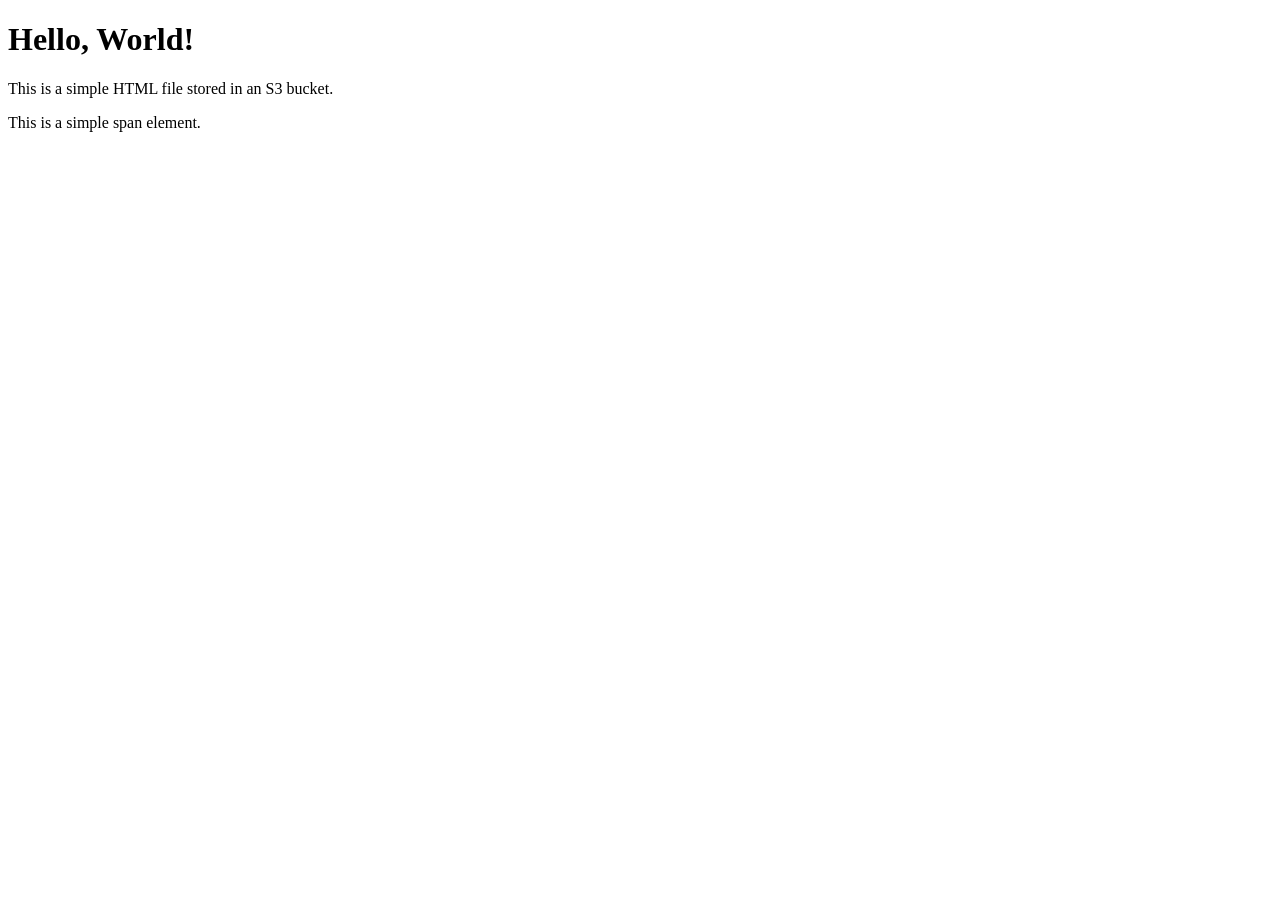
<file: S3-Bucket/index.html>
<!DOCTYPE html>
<html lang="en">
<head>
    <meta charset="UTF-8">
    <meta name="viewport" content="width=device-width, initial-scale=1.0">
    <title>Document</title>
</head>
<body>
    <div>
        <h1>Hello, World!</h1>
        <p>This is a simple HTML file stored in an S3 bucket.</p>
        <span>This is a simple span element.</span>
    </div>
</body>
</html>
</file>
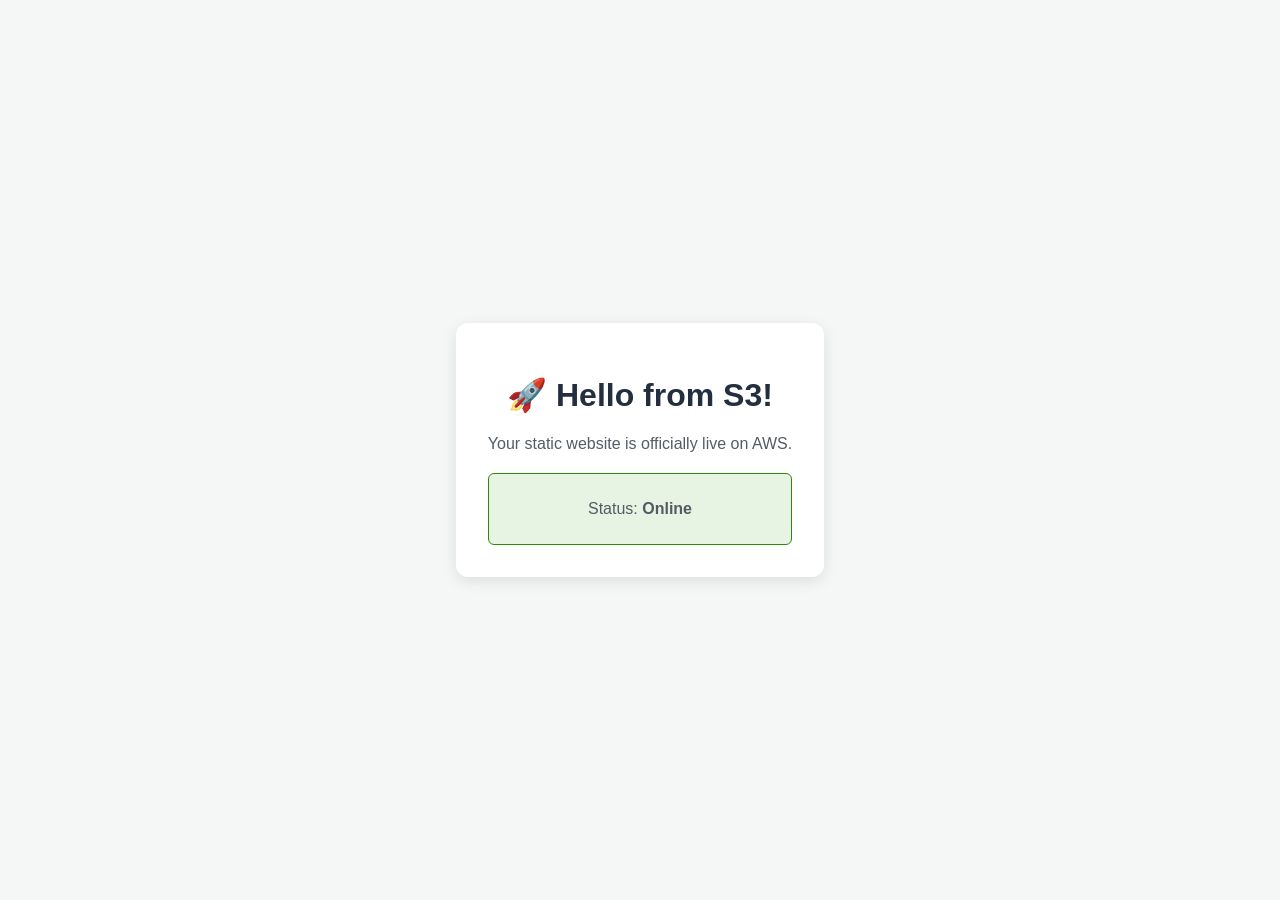
<file: S3-Static-website/static_website/index.html>
<!DOCTYPE html>
<html lang="en">
<head>
    <meta charset="UTF-8">
    <meta name="viewport" content="width=device-width, initial-scale=1.0">
    <title>S3 Static Site</title>
    <link rel="stylesheet" href="style.css">
</head>
<body>
    <div class="container">
        <h1>🚀 Hello from S3!</h1>
        <p>Your static website is officially live on AWS.</p>
        <div class="status-card">
            <p>Status: <strong>Online</strong></p>
        </div>
    </div>
</body>
</html>
</file>
<file: S3-Static-website/static_website/style.css>
body {
    font-family: 'Segoe UI', Tahoma, Geneva, Verdana, sans-serif;
    background-color: #f4f7f6;
    display: flex;
    justify-content: center;
    align-items: center;
    height: 100vh;
    margin: 0;
}

.container {
    text-align: center;
    background: white;
    padding: 2rem;
    border-radius: 12px;
    box-shadow: 0 4px 15px rgba(0,0,0,0.1);
}

h1 {
    color: #232f3e; /* AWS Dark Blue */
}

p {
    color: #545b64;
}

.status-card {
    margin-top: 20px;
    padding: 10px;
    background-color: #e7f4e4;
    border: 1px solid #2d8a08;
    color: #1d5b06;
    border-radius: 6px;
}
</file>
